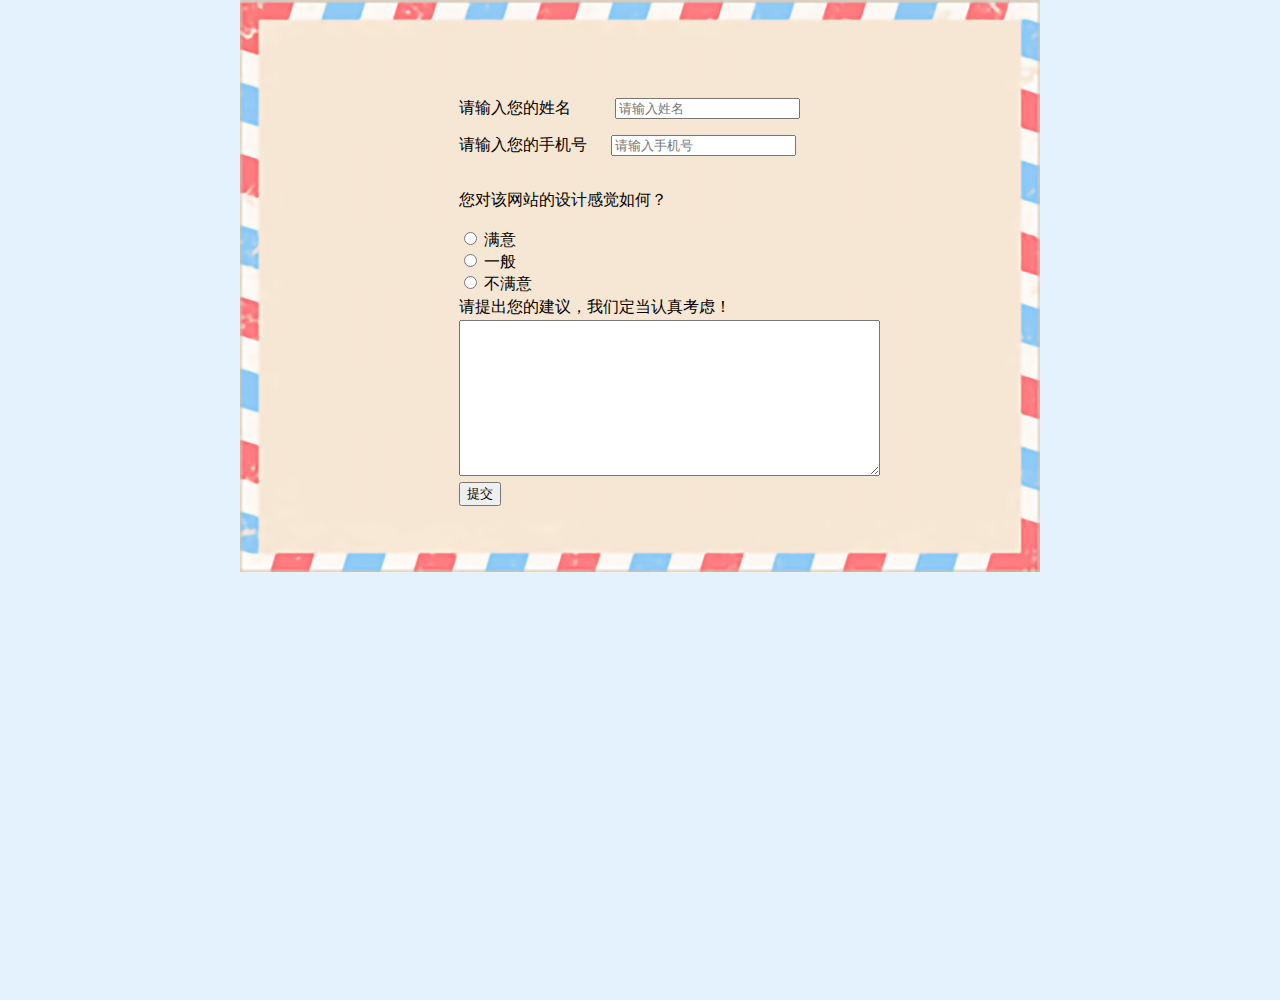
<file: backTous.html>
<!DOCTYPE html>
<html lang="en">
<head>
    <meta charset="UTF-8">
    <meta http-equiv="X-UA-Compatible" content="IE=edge">
    <meta name="viewport" content="width=device-width, initial-scale=1.0">
    <title>反馈</title>
    <link rel="stylesheet" href="css/backTous.css">
</head>
<body>
    <div class="inner">
        <form action="index.html">
            <div>
                <table class="table">
                    <tr>
                        <td class="answer">
                            <!-- 输入框 -->
                            <p>
                                <span id="name">请输入您的姓名</span>
                                <input type="text" name="name" id="" placeholder="请输入姓名">
                            </p>
                            <p>
                                <span id="phone">请输入您的手机号</span>
                                <input type="text" name="name" id="" placeholder="请输入手机号">
                            </p>
                        </td>
                    </tr>
                    <tr>
                        <td class="dq">
                            <p>您对该网站的设计感觉如何？</p>
                        </td>
                    </tr>
                    <tr>
                        <td class="dq">
                            <!-- 单项选择 -->
                            <input type="radio" name="answer" id="answer1">
                            <label for="answer1">满意</label><br>
    
                            <input type="radio" name="answer" id="answer2">
                            <label for="answer2">一般</label><br>
    
                            <input type="radio" name="answer" id="answer3">
                            <label for="answer3">不满意</label><br>
                        </td>
                    </tr>
                    <tr>
                        <td class="dq">
                            请提出您的建议，我们定当认真考虑！
                        </td>
                    </tr>
                    <tr>
                        <td class="dq">
                            <!-- text -->
                            <textarea name="comments" id="comments" cols="50" rows="10"></textarea>
                        </td>
                    </tr>
                    <tr>
                        <td class="dq">
                            <!-- submit -->
                            <button type="submit" value="提交">提交</button>
                        </td>
                    </tr>
                    <tr>
                    </tr>
                </table>
            </div>
        </form>
    </div>
</body>
</html>
</file>
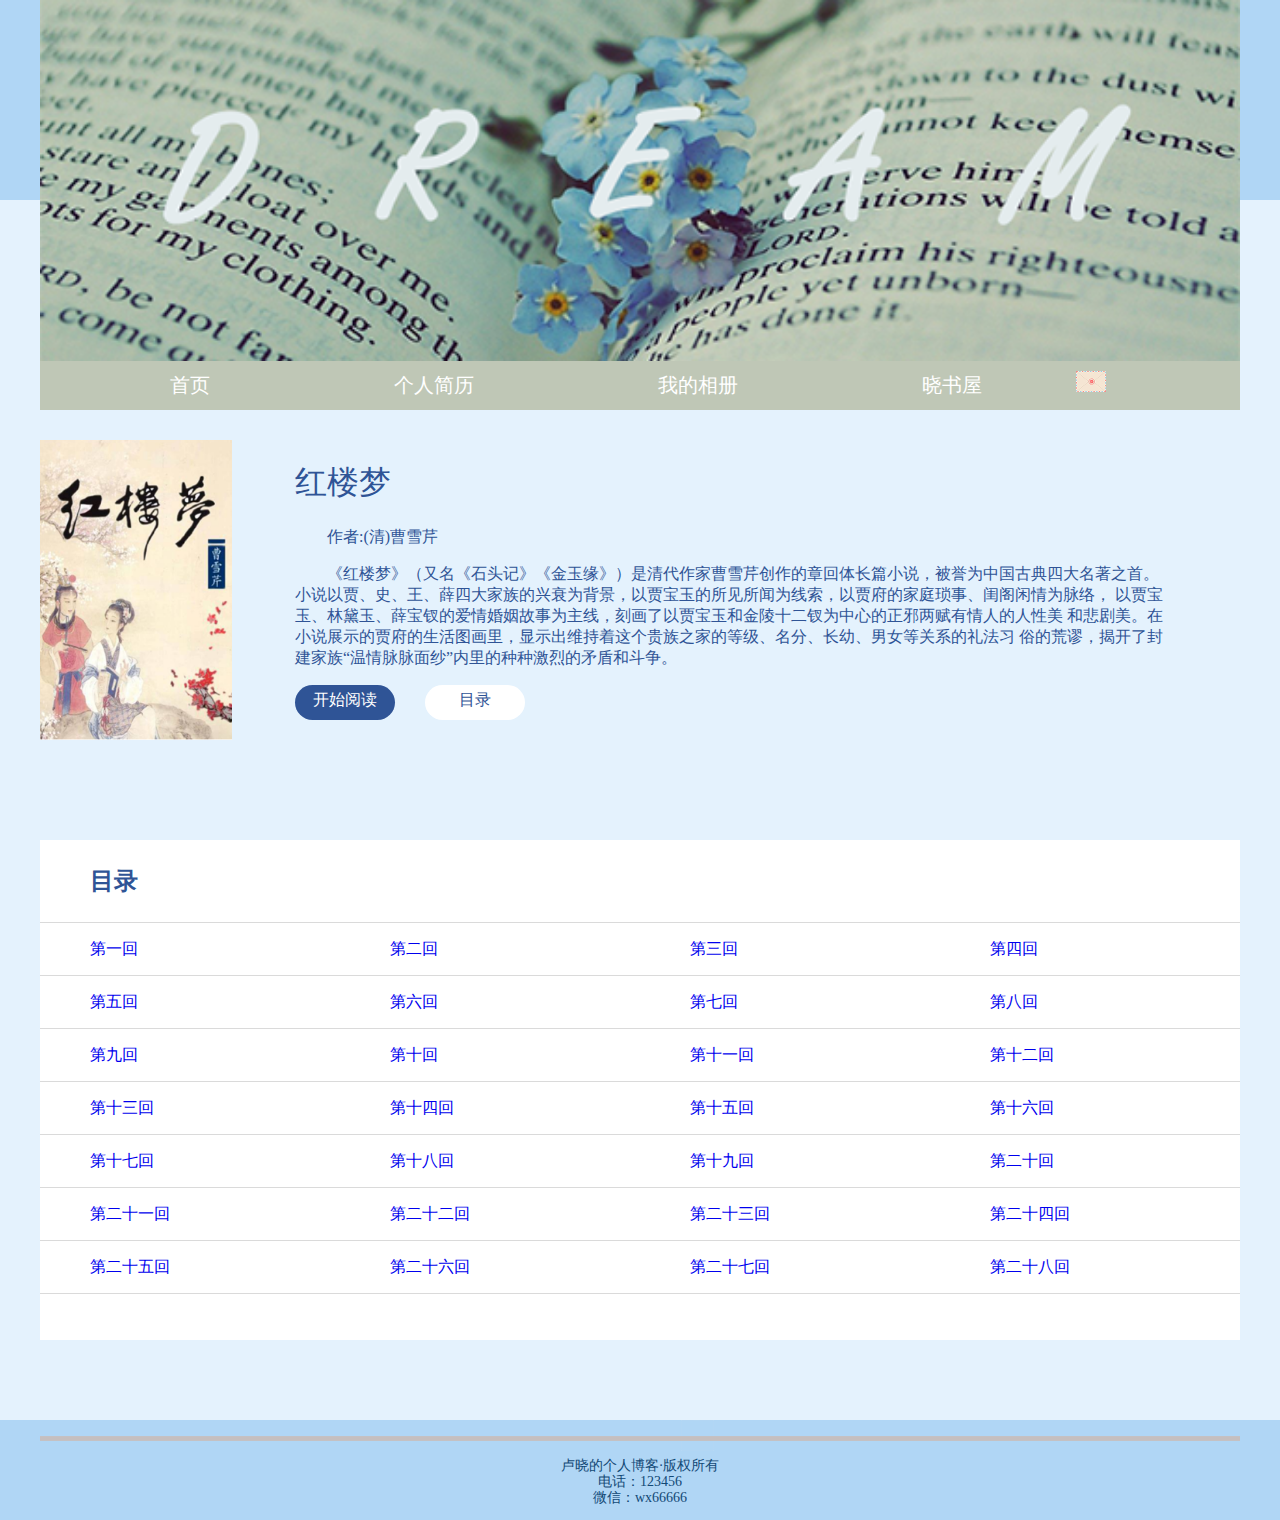
<file: hlm.html>
<!DOCTYPE html>
<html lang="en">

<head>
    <title>红楼梦</title>
    <link rel="stylesheet" href="css/hlm.css">
</head>

<body>
    <!-- header页眉区 凝胶布局 -->
    <header>
        <img src="images/首页/背景.png" alt="背景图片">
    </header>
    <!-- end of header -->

    <!-- nav导航区 凝胶布局 -->
    <nav>
        <ul>
            <li><a href="index.html">首页</a></li>
            <li><a href="resume.html">个人简历</a></li>
            <li><a href="myphoto.html">我的相册</a></li>
            <li><a href="mybook.html">晓书屋</a></li>
            <a href="backTous.html"><img src="images/首页/信封.png" alt="信封" width="30px"></a>
        </ul>
    </nav>
    <!-- end of nav -->

    <!-- inner内容区 凝胶布局 -->
    <div class="inner">
        <div id="Itr">
            <!-- 红楼梦简介 -->
            <div id="book_img">
                <!-- 书籍封面 -->
                <img src="images/晓书屋/红楼梦.png" alt="红楼梦">
            </div>
            <div id="book_itr">
                <!-- 书籍简介 -->
                <h1>红楼梦</h1><!-- 书名 -->
                <p>作者:(清)曹雪芹</p><!-- 作者 -->
                <p>
                    <!-- 简介 -->
                    《红楼梦》（又名《石头记》《金玉缘》）是清代作家曹雪芹创作的章回体长篇小说，被誉为中国古典四大名著之首。
                    小说以贾、史、王、薛四大家族的兴衰为背景，以贾宝玉的所见所闻为线索，以贾府的家庭琐事、闺阁闲情为脉络，
                    以贾宝玉、林黛玉、薛宝钗的爱情婚姻故事为主线，刻画了以贾宝玉和金陵十二钗为中心的正邪两赋有情人的人性美
                    和悲剧美。在小说展示的贾府的生活图画里，显示出维持着这个贵族之家的等级、名分、长幼、男女等关系的礼法习
                    俗的荒谬，揭开了封建家族“温情脉脉面纱”内里的种种激烈的矛盾和斗争。
                </p>
                <div>
                    <!-- 两个按钮 -->
                    <div id="start">
                        <a href="#chap">开始阅读</a>
                    </div>
                    <div id="ctl">
                        <a href="#chap">目录</a>
                    </div>
                </div>
            </div>
        </div>
        <div id="chap">
            <!-- 红楼梦章节 -->
            <!-- 表格 -->
            <table class="table">
                <tr>
                    <th>
                        目录
                    </th>
                    <th></th>
                    <th></th>
                </tr>
                <tr>
                    <td id="td_2">
                        <a href="_blank">第一回</a>
                    </td>
                    <td id="td_2">
                        <a href="_blank">第二回</a>
                    </td>
                    <td id="td_2">
                        <a href="_blank">第三回</a>
                    </td>
                    <td id="td_2">
                        <a href="_blank">第四回</a>
                    </td>
                </tr>
                <tr>
                    <td id="td_2">
                        <a href="_blank">第五回</a>
                    </td>
                    <td id="td_2">
                        <a href="_blank">第六回</a>
                    </td>
                    <td id="td_2">
                        <a href="_blank">第七回</a>
                    </td>
                    <td id="td_2">
                        <a href="_blank">第八回</a>
                    </td>
                </tr>
                <tr>
                    <td id="td_2">
                        <a href="_blank">第九回</a>
                    </td>
                    <td id="td_2">
                        <a href="_blank">第十回</a>
                    </td>
                    <td id="td_2">
                        <a href="_blank">第十一回</a>
                    </td>
                    <td id="td_2">
                        <a href="_blank">第十二回</a>
                    </td>
                </tr>
                <tr>
                    <td id="td_2">
                        <a href="_blank">第十三回</a>
                    </td>
                    <td id="td_2">
                        <a href="_blank">第十四回</a>
                    </td>
                    <td id="td_2">
                        <a href="_blank">第十五回</a>
                    </td>
                    <td id="td_2">
                        <a href="_blank">第十六回</a>
                    </td>
                </tr>
                <tr>
                    <td id="td_2">
                        <a href="_blank">第十七回</a>
                    </td>
                    <td id="td_2">
                        <a href="_blank">第十八回</a>
                    </td>
                    <td id="td_2">
                        <a href="_blank">第十九回</a>
                    </td>
                    <td id="td_2">
                        <a href="_blank">第二十回</a>
                    </td>
                </tr>
                <tr>
                    <td id="td_2">
                        <a href="_blank">第二十一回</a>
                    </td>
                    <td id="td_2">
                        <a href="_blank">第二十二回</a>
                    </td>
                    <td id="td_2">
                        <a href="_blank">第二十三回</a>
                    </td>
                    <td id="td_2">
                        <a href="_blank">第二十四回</a>
                    </td>
                </tr>
                <tr>
                    <td id="td_2">
                        <a href="_blank">第二十五回</a>
                    </td>
                    <td id="td_2">
                        <a href="_blank">第二十六回</a>
                    </td>
                    <td id="td_2">
                        <a href="_blank">第二十七回</a>
                    </td>
                    <td id="td_2">
                        <a href="_blank">第二十八回</a>
                    </td>
                </tr>
            </table>
        </div>
    </div>
    <!-- end of inner -->

    <!-- footer页脚区 -->
    <footer>
        <img src="images/首页/分割线.png" alt="分割线">
        <p>卢晓的个人博客·版权所有</p>
        <p>电话：123456</p>
        <p>微信：wx66666</p>
    </footer>
    <!-- end of footer -->
</body>

</html>
</file>
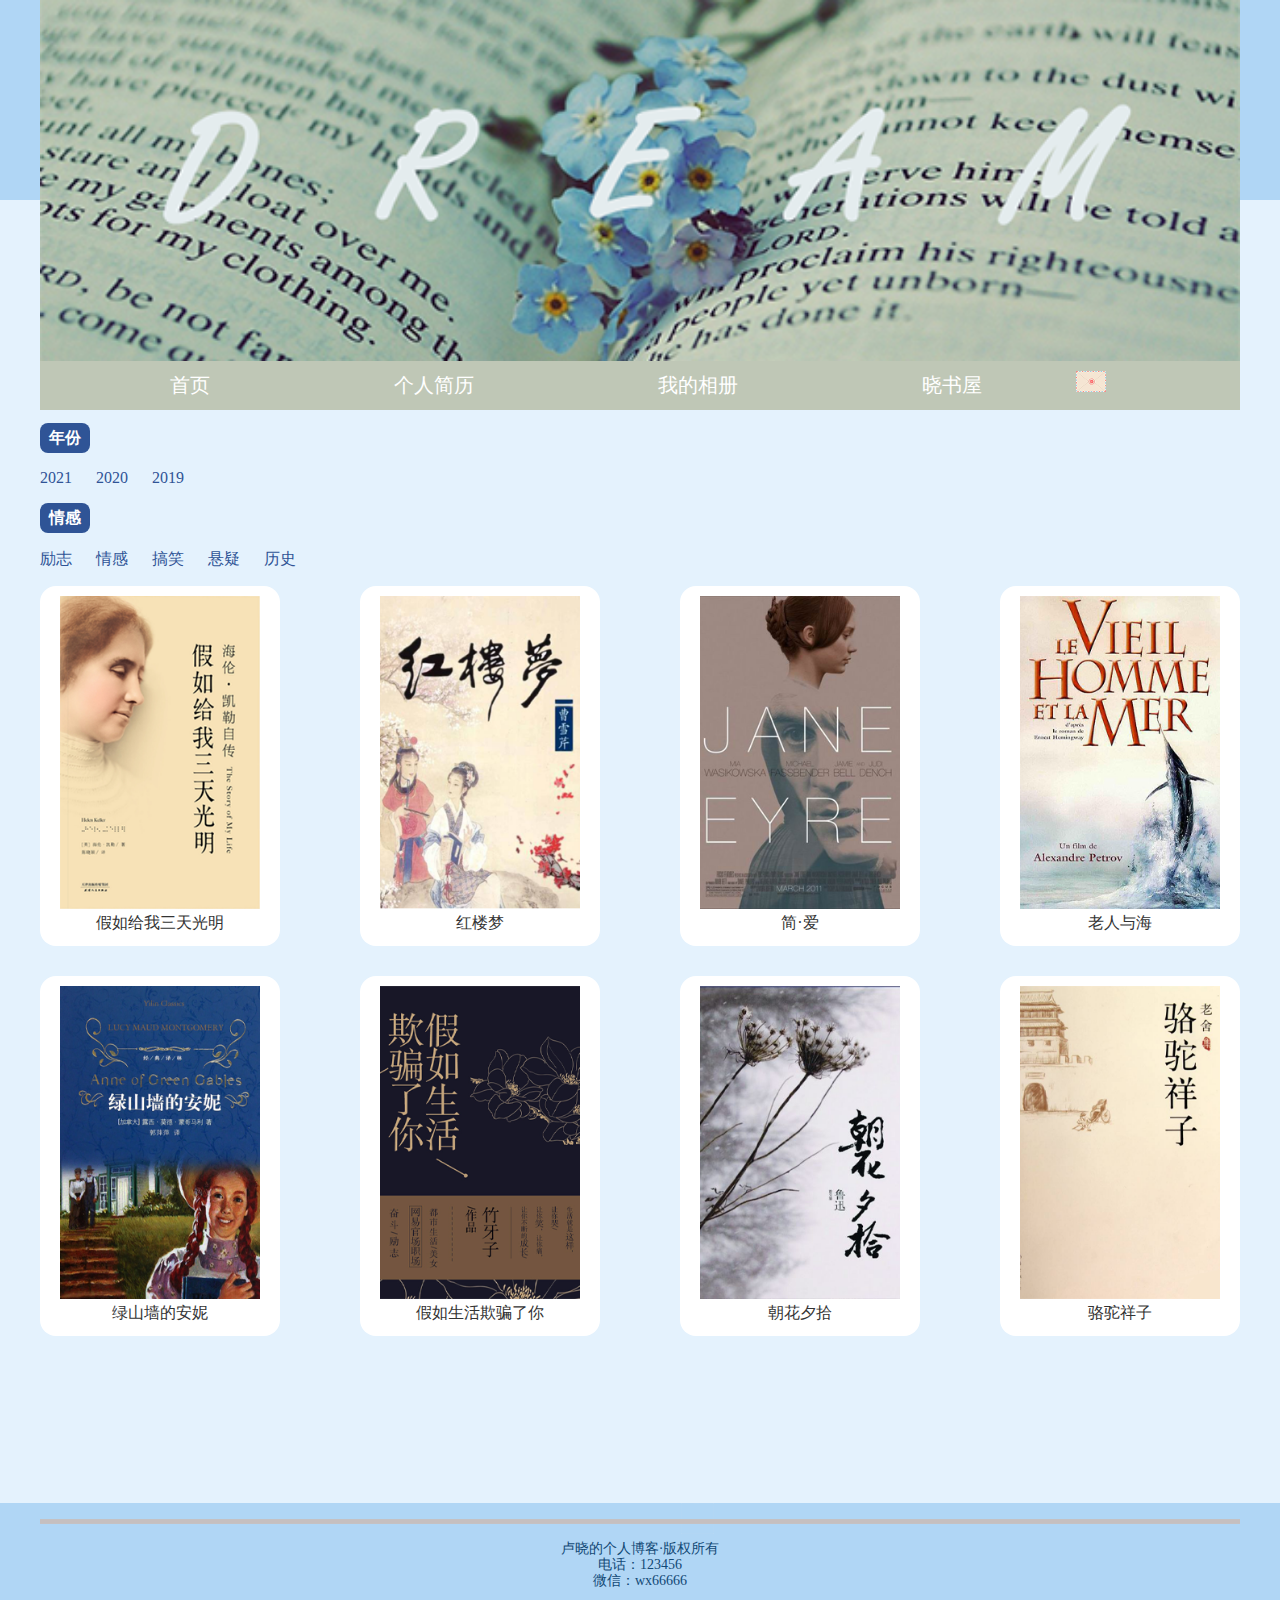
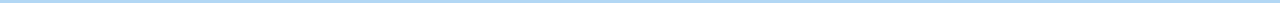
<file: mybook.html>
<!DOCTYPE html>
<html lang="en">

<head>
    <meta charset="UTF-8">
    <meta http-equiv="X-UA-Compatible" content="IE=edge">
    <meta name="viewport" content="width=device-width, initial-scale=1.0">
    <title>晓书屋</title>
    <link rel="stylesheet" href="css/mybook.css">
</head>

<body>
    <!-- header页眉区 凝胶布局 -->
    <header>
        <img src="images/首页/背景.png" alt="背景图片">
    </header>
    <!-- end of header -->

    <!-- nav导航区 凝胶布局 -->
    <nav>
        <ul>
            <li><a href="index.html">首页</a></li>
            <li><a href="resume.html">个人简历</a></li>
            <li><a href="myphoto.html">我的相册</a></li>
            <li><a href="#">晓书屋</a></li>
            <a href="backTous.html"><img src="images/首页/信封.png" alt="信封" width="30px"></a>
        </ul>
    </nav>
    <!-- end of nav -->

    <!-- inner内容区 凝胶布局 -->
    <div class="inner">
        <!-- 类型导航 -->
        <div id="book_nav">
            <!-- 按年份导航 -->
            <div id="type">
                <h2>年份</h2>
                <ul>
                    <a href="">
                        <li>2021</li>
                    </a>
                    <a href="">
                        <li>2020</li>
                    </a>
                    <a href="">
                        <li>2019</li>
                    </a>
                </ul>
            </div>
            <!-- 按类型导航 -->
            <div id="type">
                <h2>情感</h2>
                <ul>
                    <a href="">
                        <li>励志</li>
                    </a>
                    <a href="">
                        <li>情感</li>
                    </a>
                    <a href="">
                        <li>搞笑</li>
                    </a>
                    <a href="">
                        <li>悬疑</li>
                    </a>
                    <a href="">
                        <li>历史</li>
                    </a>
                </ul>
            </div>
        </div>
        <!-- 书籍内容 -->
        <div id="book_cont">
            <!-- 2行4列共8本数据 -->
            <div class="row">
                <div class="book">
                    <p>
                        <a href=""><img src="images/晓书屋/假如给我三天光明.png" alt="假如给我三天光明"></a>
                    </p>
                    <p><a href="">假如给我三天光明</a></p>
                </div>
                <div class="book">
                    <p>
                        <a href="hlm.html"><img src="images/晓书屋/红楼梦.png" alt="红楼梦"></a>
                    </p>
                    <p><a href="hlm.html">红楼梦</a></p>
                </div>
                <div class="book">
                    <p>
                        <a href=""><img src="images/晓书屋/简·爱.png" alt="简·爱"></a>
                    </p>
                    <p><a href="">简·爱</a></p>
                </div>
                <div class="book L_book">
                    <p>
                        <a href=""><img src="images/晓书屋/老人与海.png" alt="老人与海"></a>
                    </p>
                    <p><a href="">老人与海</a></p>
                </div>
            </div>
            <div class="row">

                <div class="book">
                    <p>
                        <a href=""><img src="images/晓书屋/绿山墙的安妮.png" alt="绿山墙的安妮"></a>
                    </p>
                    <p><a href="">绿山墙的安妮</a></p>
                </div>
                <div class="book">
                    <p>
                        <a href=""><img src="images/晓书屋/假如生活欺骗了你.png" alt="假如生活欺骗了你"></a>
                    </p>
                    <p><a href="">假如生活欺骗了你</a></p>
                </div>
                <div class="book">
                    <p>
                        <a href=""><img src="images/晓书屋/朝花夕拾.png" alt="朝花夕拾"></a>
                    </p>
                    <p><a href="">朝花夕拾</a></p>
                </div>
                <div class="book L_book">
                    <p>
                        <a href=""><img src="images/晓书屋/骆驼祥子.png" alt="骆驼祥子"></a>
                    </p>
                    <p><a href="">骆驼祥子</a></p>
                </div>
            </div>
        </div>
    </div>
    <!-- end of inner -->

    <!-- footer页脚区 -->
    <footer>
        <img src="images/首页/分割线.png" alt="分割线">
        <p>卢晓的个人博客·版权所有</p>
        <p>电话：123456</p>
        <p>微信：wx66666</p>
    </footer>
    <!-- end of footer -->
</body>

</html>
</file>
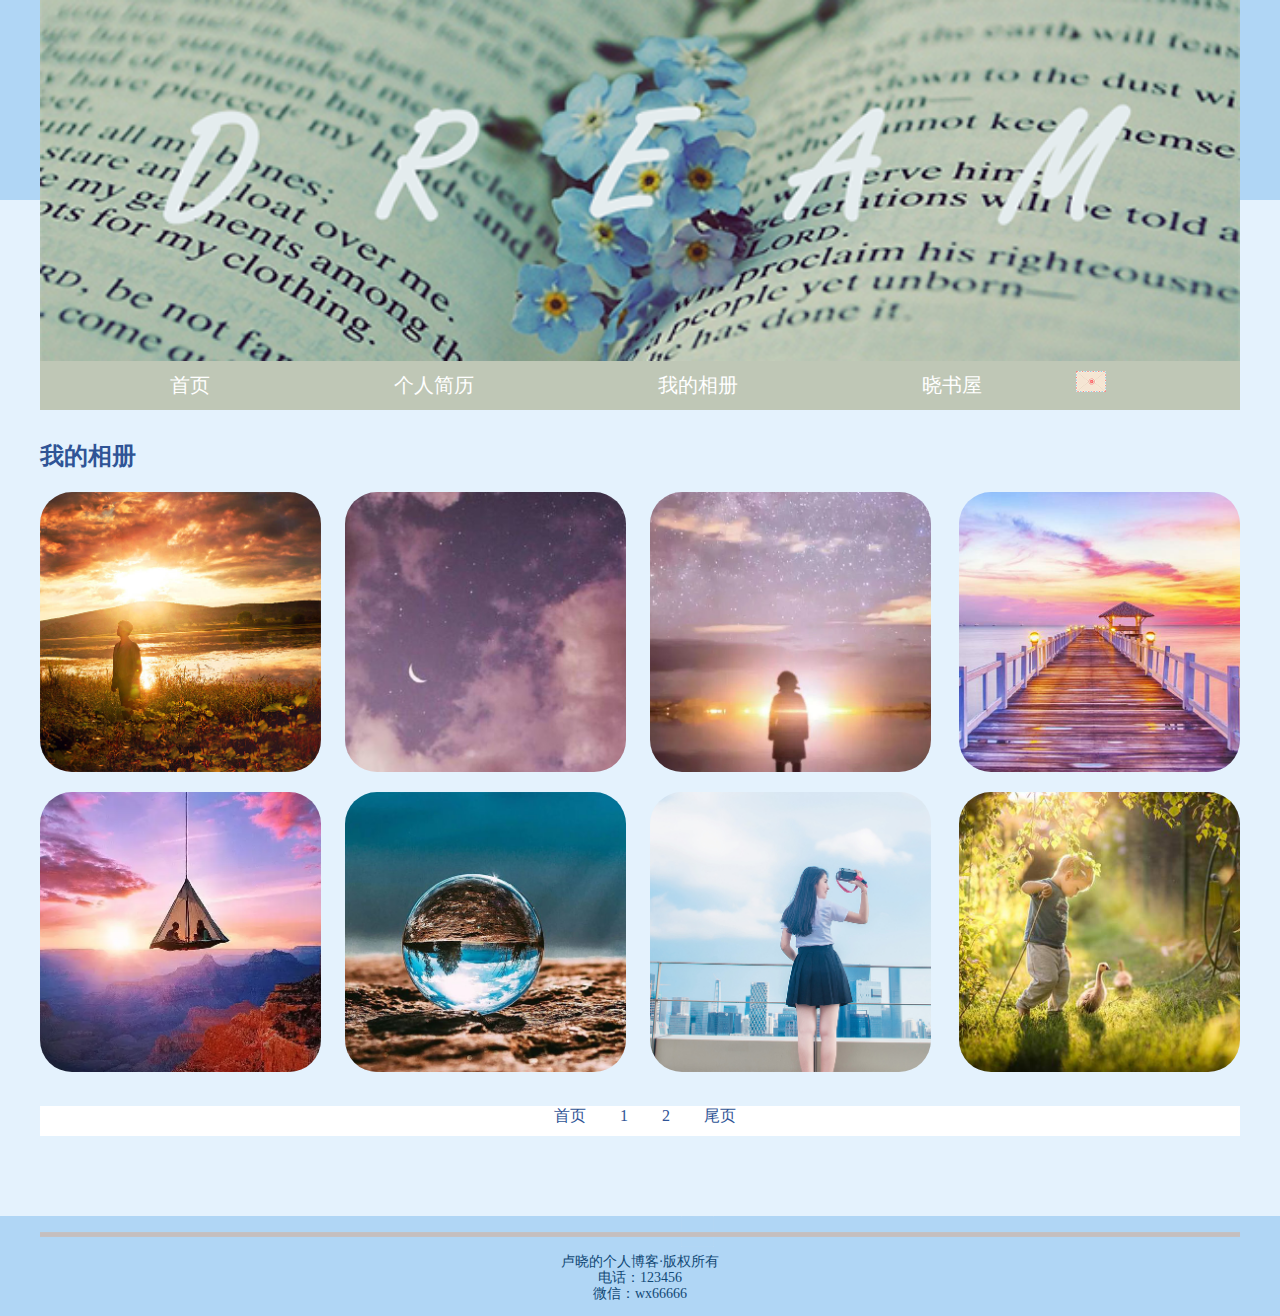
<file: myphoto.html>
<!DOCTYPE html>
<html lang="en">

<head>
    <title>我的相册</title>
    <link rel="stylesheet" href="css/myphoto.css">
</head>

<body>
    <!-- header页眉区 凝胶布局 -->
    <header>
        <img src="images/首页/背景.png" alt="背景图片">
    </header>
    <!-- end of header -->

    <!-- nav导航区 凝胶布局 -->
    <nav>
        <ul>
            <li><a href="index.html">首页</a></li>
            <li><a href="resume.html">个人简历</a></li>
            <li><a href="#">我的相册</a></li>
            <li><a href="mybook.html">晓书屋</a></li>
            <a href="backTous.html"><img src="images/首页/信封.png" alt="信封" width="30px"></a>
        </ul>
    </nav>
    <!-- end of nav -->

    <!-- inner内容区 凝胶布局 -->
    <div class="inner">
        <!-- 标题 -->
        <div id="head">
            <h2>我的相册</h2>
        </div>
        <!-- 相册内容 -->
        <div id="photo">
            <!-- 2行4列共8张照片 -->
            <ul>
                <li class="P_img">
                    <a href=""><img src="images/我的相册/黄昏.png" alt="黄昏"></a>
                </li>
                <li class="P_img">
                    <a href=""><img src="images/我的相册/星空.png" alt="星空"></a>
                </li>
                <li class="P_img">
                    <a href=""><img src="images/我的相册/孤独.png" alt="孤独"></a>
                </li>
                <li class="L_img">
                    <a href=""><img src="images/我的相册/海边.png" alt="海边"></a>
                </li>
            </ul>
            <ul>
                <li class="P_img">
                    <a href=""><img src="images/我的相册/旅途.png" alt="旅途"></a>
                </li>
                <li class="P_img">
                    <a href=""><img src="images/我的相册/角度.png" alt="角度"></a>
                </li>
                <li class="P_img">
                    <a href=""><img src="images/我的相册/韶华.png" alt="韶华"></a>
                </li>
                <li class="L_img">
                    <a href=""><img src="images/我的相册/纯真.png" alt="纯真"></a>
                </li>
            </ul>
        </div>
        <!-- 简单页码 -->
        <div id="page_nav">
            <ul>
                <li><a href="#">首页</a></li>
                <li><a href="#">1</a></li>
                <li><a href="#">2</a></li>
                <li><a href="#">尾页</a></li>

            </ul>
        </div>
    </div>
    <!-- end of inner -->

    <!-- footer页脚区 -->
    <footer>
        <img src="images/首页/分割线.png" alt="分割线">
        <p>卢晓的个人博客·版权所有</p>
        <p>电话：123456</p>
        <p>微信：wx66666</p>
    </footer>
    <!-- end of footer -->
</body>

</html>
</file>
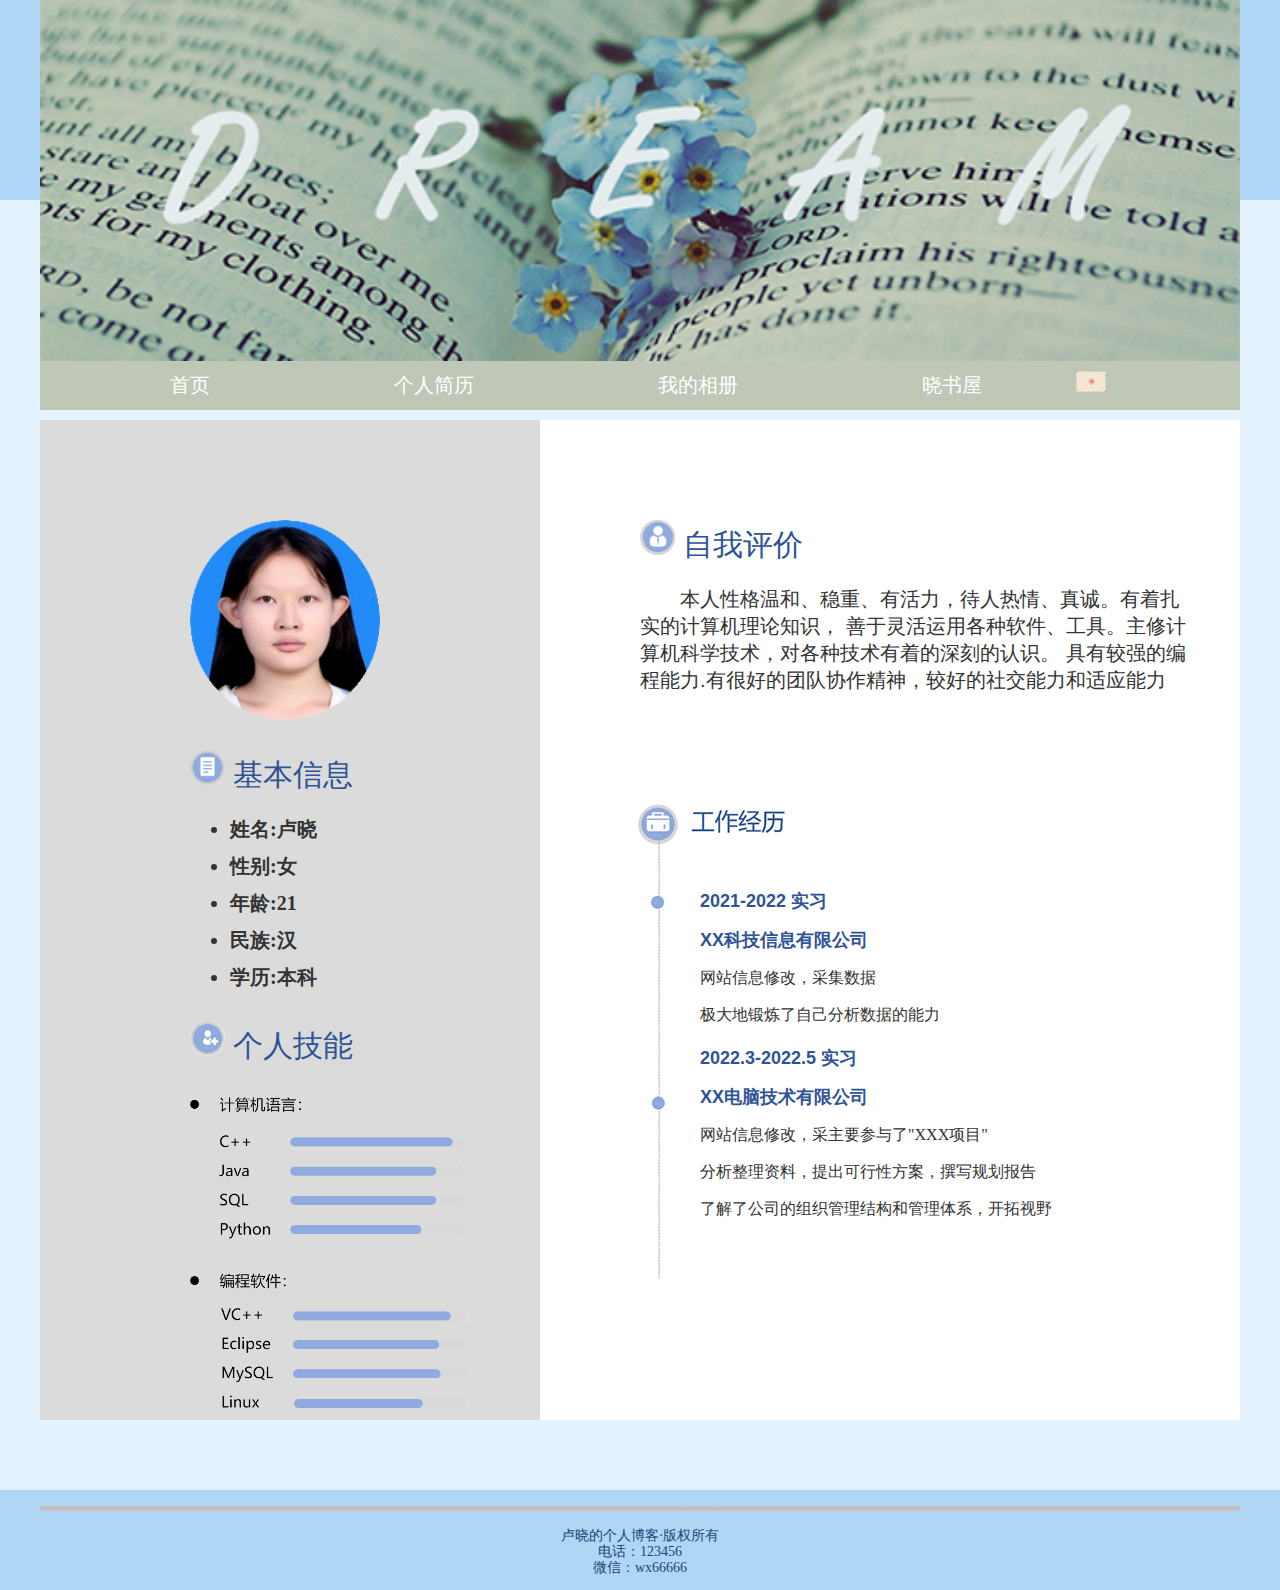
<file: resume.html>
<head>
    <title>个人简历</title>
    <link rel="stylesheet" href="css/resume.css">
</head>

<body>
    <!-- header页眉区 凝胶布局 -->
    <header>
        <img src="images/首页/背景.png" alt="背景图片">
    </header>
    <!-- end of header -->

    <!-- nav导航区 凝胶布局 -->
    <nav>
        <ul>
            <li><a href="index.html">首页</a></li>
            <li><a href="#">个人简历</a></li>
            <li><a href="myphoto.html">我的相册</a></li>
            <li><a href="mybook.html">晓书屋</a></li>
            <a href="backTous.html"><img src="images/首页/信封.png" alt="信封" width="30px"></a>
        </ul>
    </nav>
    <!-- end of nav -->

    <!-- inner内容区 凝胶布局 -->
    <div class="inner">
        <!-- 左边个人信息页 -->
        <div id="P_Info">
            <div id="my_Hed">
                <img src="images/个人简历页/头像.png" alt="头像">
            </div>
            <div id="bas_Info">
                <img src="images/个人简历页/基本信息.png" alt="基本信息" height="35px">
                基本信息
            </div>
            <div id="xm">
                <!-- 基本信息列表 -->
                <ul>
                    <li>姓名:卢晓</li>
                    <li>性别:女</li>
                    <li>年龄:21</li>
                    <li>民族:汉</li>
                    <li>学历:本科</li>
                </ul>
            </div>
            <div id="bas_Info">
                <img src="images/个人简历页/个人技能.png" alt="个人技能" height="35px">
                个人技能
            </div>
            <div id="skill">
                <img src="images/个人简历页/技能.png" alt="技能" width="280px">
            </div>
        </div>
        <!-- 右边经历页 -->
        <div id="Exp">
            <div id="S_img">
                <!-- 经历页标题 -->
                <img src="images/个人简历页/自我评价.png" alt="自我评价" height="35px">
                自我评价
                <p>
                    本人性格温和、稳重、有活力，待人热情、真诚。有着扎实的计算机理论知识，
                    善于灵活运用各种软件、工具。主修计算机科学技术，对各种技术有着的深刻的认识。
                    具有较强的编程能力.有很好的团队协作精神，较好的社交能力和适应能力
                </p>
            </div>
            <div id="work">
                <div id="jl1">
                    <!-- 经历1 -->
                    <h2>2021-2022 实习</h2>
                    <h2>XX科技信息有限公司</h2>
                    <p>网站信息修改，采集数据</p>
                    <p>极大地锻炼了自己分析数据的能力</p>
                </div>
                <div id='jl2'>
                    <!-- 经历2 -->
                    <h2>2022.3-2022.5 实习</h2>
                    <h2>XX电脑技术有限公司</h2>
                    <p>网站信息修改，采主要参与了"XXX项目"</p>
                    <p>分析整理资料，提出可行性方案，撰写规划报告</p>
                    <p>了解了公司的组织管理结构和管理体系，开拓视野</p>
                </div>
            </div>
        </div>
    </div>
    <!-- end of inner -->

    <!-- footer页脚区 -->
    <footer>
        <img src="images/首页/分割线.png" alt="分割线">
        <p>卢晓的个人博客·版权所有</p>
        <p>电话：123456</p>
        <p>微信：wx66666</p>
    </footer>
    <!-- end of footer -->
</body>

</html>
</file>
<file: css/backTous.css>
body {
  margin: 0px;
  background-color: #e4f2fd; /* 背景颜色 */
}

div.inner {
  height: 1000px;
  width: 800px; /* 宽度固定1200像素 */
  background: url("../images/反馈/信封.png") no-repeat;/* 背景图片 */
  margin-left: auto;
  margin-right: auto;
}

.table {
    /* 凝胶布局 */
  width: 100%;
  margin: 0px 90px 10px 180px;
}

#name{
    margin-right: 40px;
}

#phone{
    margin-right: 20px;
}

.answer{
    line-height: 10px;/* 设置行距 */
    padding: 80px 24px 0px 37px;/* 保证输入框对齐 */
}

.dq{
    padding: 0px 140px 0px 37px;/* 保证对齐 */
}
</file>
<file: css/hlm.css>
body {
  margin: 0px;
  background-color: #e4f2fd; /* 背景颜色 */
}

a {
  /* 所有链接都没有下划线 */
  text-decoration: none;
}

/*************** header页眉区 *****************/
header {
  height: 200px; /* 高度 */
  background-color: #b0d6f5; /* 图片背景颜色 */
  text-align: center; /* 可将图片居中 */
  margin-left: auto;
  margin-right: auto;
}

header img {
  width: 1200px; /* 设置图片宽度 */
}
/*************** end of header *****************/

/*************** nav导航区 *****************/
nav {
  width: 1200px;
  height: 50px;
  line-height: 50px; /* 保证导航区文字垂直居中 */
  margin: 160px auto 0px auto; /* 保证导航区正好在header图片的下方 */
  background-color: #bfc7b6;
}

nav ul {
  list-style-type: none; /* 去掉li的标签 */
}

nav ul li {
  display: inline; /* 横向排列 */
  margin: 0px 90px; /* 设置间距 */
}

nav ul li a {
  font-family: sans-serif; /* 字体 */
  font-size: 20px; /* 字号 */
  color: #fff;
  text-decoration: none;
}
a:hover {
  color: #124975; /* 鼠标悬停时的状态 */
}

/*************** end of nav *****************/

/*************** inner内容区 *****************/
div.inner {
  width: 1200px; /* 宽度固定1200像素 */
  margin-left: auto;
  margin-right: auto;
  margin-bottom: 80px;
}

/* 红楼梦简介 */
div.inner div#Itr {
  height: 300px;
  margin-top: 30px;
}

/* 书籍封面 */
div.inner div#Itr div#book_img {
  width: 225px;
  float: left;
}

div.inner div#Itr div#book_img img {
  /* 设置书籍封面格式 */
  height: 300px;
}

/* 书籍简介 */
div.inner div#book_itr {
  height: 300px;
  width: 875px;
  margin-left: 30px; /* 设置简介和封面间隔 */
  float: left;
}

div.inner div#Itr div#book_itr h1 {
  /* 标题字体样式 */
  font-family: sans-serif;
  font-weight: normal;
  color: #2f5496;
}

div.inner div#Itr div#book_itr p {
  /* 作者字体样式 */
  font-family: serif;
  color: #2f5496;
  text-indent: 2em;
}

div.inner div#Itr div#book_itr div#start {
  text-align: center; /* 字体居中 */
  /* 字体背景 */
  height: 30px;
  width: 100px;
  border-radius: 2em; /* 设置圆角 */
  background-color: #2f5496; /* 背景颜色 */
  padding-top: 5px; /* 内边距 */
  float: left;
}

div.inner div#Itr div#book_itr div#start a {
  /* 设置“开始阅读”字体格式 */
  color: #fff;
}

div.inner div#Itr div#book_itr div#ctl {
  text-align: center; /* 字体居中 */

  /* 字体背景 */
  height: 30px;
  width: 100px;
  border-radius: 2em; /* 设置圆角 */
  background-color: #fff; /* 背景颜色 */
  padding-top: 5px; /* 内边距 */
  margin-left: 30px; /* 设置按钮间间隔 */
  float: left;
}

div.inner div#Itr div#book_itr div#ctl a {
  /* 设置“目录”字体格式 */
  color: #2f5496;
}

/* 红楼梦目录 */
div.inner div#chap {
  height: 500px;
  width: 100%;
  background-color: #fff;
  margin-top: 100px;
}

.table {
  width: 100%;
  border-collapse: collapse;
}

th {
  font-family: sans-serif;
  font-size: 24px;
  color: #2f5496;
  text-align: left;
  height: 80px;
  padding-left: 50px;
}

#td_2 {
  font-family: sans-serif;
  color: #2f5496;
  width: 25%;
  height: 50px;
  border: solid #dadada;
  border-width: 1px 0px 1px 0px;
  padding-left: 50px;
}

/*************** end of inner *****************/

/*************** footer页脚区 *****************/
footer {
  font-family: serif;
  font-size: 14px;
  color: #124975;
  line-height: 2px;
  height: 100px;
  background-color: #b0d6f5;
  text-align: center;
}

/*************** end of footer *****************/
</file>
<file: css/mybook.css>
body {
  margin: 0px;
  background-color: #e4f2fd; /* 背景颜色 */
}

a {
  /* 链接均无下划线 */
  text-decoration: none;
}
/*************** header页眉区 *****************/
header {
  height: 200px; /* 高度 */
  background-color: #b0d6f5; /* 图片背景颜色 */
  text-align: center; /* 可将图片居中 */
  margin-left: auto;
  margin-right: auto;
}

header img {
  width: 1200px; /* 设置图片宽度 */
}
/*************** end of header *****************/

/*************** nav导航区 *****************/
nav {
  width: 1200px;
  height: 50px;
  line-height: 50px; /* 保证导航区文字垂直居中 */
  margin: 160px auto 0px auto; /* 保证导航区正好在header图片的下方 */
  background-color: #bfc7b6;
}

nav ul {
  list-style-type: none; /* 去掉li的标签 */
}

nav ul li {
  display: inline; /* 横向排列 */
  margin: 0px 90px; /* 设置间距 */
}

nav ul li a {
  font-family: sans-serif; /* 字体 */
  font-size: 20px; /* 字号 */
  color: #fff;
  text-decoration: none;
}
a:hover {
  color: #124975; /* 鼠标悬停时的状态 */
}

/*************** end of nav *****************/

/*************** inner内容区 *****************/
div.inner {
  height: 1000px;
  width: 1200px; /* 宽度固定1200像素 */
  margin-left: auto;
  margin-right: auto;
  margin-bottom: 80px;
}

/* 书籍类型导航 */
div.inner div#book_nav div#type h2 {
  font-family: serif; /* 字体样式 */
  font-size: 16px; /* 字体大小 */
  color: #fff; /* 字体颜色 */
  text-align: center; /* 文字居中 */
  /* 文字背景 */
  height: 20px;
  width: 40px;
  border-radius: 0.5em; /* 设置圆角 */
  background-color: #2f5496; /* 背景颜色 */
  padding: 5px; /* 内边距 */
}

div.inner div#book_nav div#type ul {
  list-style-type: none; /* 去掉列前的小图标 */
  padding: 0px;
}
/* 鼠标悬停链接样式 */
div.inner div#book_nav div#type ul a:hover {
  background-color: #fff;
}

div.inner div#book_nav div#type ul li {
  color: #2f5496;
  display: inline; /* 横向排版 */
  margin-right: 20px;
}

/* 书籍内容 */
div.inner div#book_cont div.row {
  /* 设置两行书籍间的间隔 */
  float: none;
}

div.inner div#book_cont div.row div.book {
  height: 360px;
  width: 240px;
  text-align: center; /* 文字居中 */
  background-color: #fff; /* 背景颜色 */
  border-radius: 1em;
  margin-right: 80px;
  margin-bottom: 30px;
  float: left;
}

div.inner div#book_cont div.row a {
  color: #333;
}

div.inner div#book_cont div.row a:hover {
  color: #2b6fa7;
}

div.inner div#book_cont div.row div.L_book {
  margin-right: 0px;
  float: right;
}

div.inner div#book_cont div.row div.book p {
  /* 图片与标题之间的间隔 */
  margin: 0px;
}

div.inner div#book_cont div.row div.book p img {
  /* 图片样式 */
  width: 200px;
  margin-top: 10px;
}

/*************** end of inner *****************/

/*************** footer页脚区 *****************/
footer {
  font-family: serif;
  font-size: 14px;
  color: #124975;
  line-height: 2px;
  height: 100px;
  background-color: #b0d6f5;
  text-align: center;
}

/*************** end of footer *****************/
</file>
<file: css/myphoto.css>
body {
  margin: 0px;
  background-color: #e4f2fd; /* 背景颜色 */
}

/*************** header页眉区 *****************/
header {
  height: 200px; /* 高度 */
  background-color: #b0d6f5; /* 图片背景颜色 */
  text-align: center; /* 可将图片居中 */
  margin-left: auto;
  margin-right: auto;
}

header img {
  width: 1200px; /* 设置图片宽度 */
}
/*************** end of header *****************/

/*************** nav导航区 *****************/
nav {
  width: 1200px;
  height: 50px;
  line-height: 50px; /* 保证导航区文字垂直居中 */
  margin: 160px auto 0px auto; /* 保证导航区正好在header图片的下方 */
  background-color: #bfc7b6;
}

nav ul {
  list-style-type: none; /* 去掉li的标签 */
}

nav ul li {
  display: inline; /* 横向排列 */
  margin: 0px 90px; /* 设置间距 */
}

nav ul li a {
  font-family: sans-serif; /* 字体 */
  font-size: 20px; /* 字号 */
  color: #fff;
  text-decoration: none;
}
a:hover {
  color: #124975; /* 鼠标悬停时的状态 */
}

/*************** end of nav *****************/

/*************** inner内容区 *****************/
div.inner {
  width: 1200px; /* 宽度固定1200像素 */
  margin-left: auto;
  margin-right: auto;
  margin-bottom: 80px;
}

/* 设置字体样式 */
div.inner div#head h2 {
  font-family: sans-serif;
  color: #2f5496;
  margin-top: 30px;
}

/* 设置图片样式和排版 */
div.inner div#photo ul {
  list-style: none; /* 去掉列前的图标 */
  padding: 0px;
}

div.inner div#photo ul li.P_img {
  display: inline; /* 横向排版 */
  margin-right: 20px; /* 设置间隔 */
}

div.inner div#photo ul li.L_img {
  float: right; /* 最后一张图片靠右 */
}

div.inner div#photo ul li img {
  height: 280px; /* 设置图片高度 */
  border-radius: 2em; /* 设置图片圆角属性 */
}

/* 设置页码导航区 */
div.inner div#page_nav {
  height: 30px;
  width: 100%;
  text-align: center; /* 居中显示 */
  background-color: #fff; /* 背景颜色 */
  margin: 30px 0px;
}

div.inner div#page_nav ul {
  list-style-type: none; /* 去掉列前的图标 */
}

div.inner div#page_nav ul li {
  display: inline; /* 横向显示 */
  margin-right: 30px; /* 设置间距 */
}

div.inner div#page_nav ul li a:link {
  /* 链接未被点击时的状态 */
  font-family: serif;
  color: #2f5496;
  text-decoration: none; /* 去掉下划线 */
}

div.inner div#page_nav ul li a:hover {
  /* 鼠标悬浮在上的链接状态 */
  font-family: serif;
  color: rgb(163, 163, 163);
  text-decoration: none; /* 去掉下划线 */
}
/*************** end of inner *****************/

/*************** footer页脚区 *****************/
footer {
  font-family: serif;
  font-size: 14px;
  color: #124975;
  line-height: 2px;
  height: 100px;
  background-color: #b0d6f5;
  text-align: center;
}

/*************** end of footer *****************/
</file>
<file: css/resume.css>
body {
  margin: 0px;
  background-color: #e4f2fd; /* 背景颜色 */
}

/*************** header页眉区 *****************/
header {
  height: 200px; /* 高度 */
  background-color: #b0d6f5; /* 图片背景颜色 */
  text-align: center; /* 可将图片居中 */
  margin-left: auto;
  margin-right: auto;
}

header img {
  width: 1200px; /* 设置图片宽度 */
}
/*************** end of header *****************/

/*************** nav导航区 *****************/
nav {
  width: 1200px;
  height: 50px;
  line-height: 50px; /* 保证导航区文字垂直居中 */
  margin: 160px auto 0px auto; /* 保证导航区正好在header图片的下方 */
  background-color: #bfc7b6;
}

nav ul {
  list-style-type: none; /* 去掉li的标签 */
}

nav ul li {
  display: inline; /* 横向排列 */
  margin: 0px 90px; /* 设置间距 */
}

nav ul li a {
  font-family: sans-serif; /* 字体 */
  font-size: 20px; /* 字号 */
  color: #fff;
  text-decoration: none;
}
a:hover {
  color: #124975; /* 鼠标悬停时的状态 */
}

/*************** end of nav *****************/

/*************** inner内容区 *****************/
div.inner {
  height: 1000px;
  width: 1200px; /* 宽度固定1200像素 */
  margin-left: auto;
  margin-right: auto;
  margin-bottom: 80px;
}

div.inner div#P_Info {
  /* 左边个人信息页 */
  height: 1000px;
  width: 500px;
  background-color: rgb(219, 219, 219);
  margin: 10px 0px;
  float: left;
}

div.inner div#P_Info div#my_Hed img {
  /* 头像 */
  height: 200px;
  margin-top: 100px;
  margin-left: 150px;
}

div.inner div#P_Info div#bas_Info {
  /* 基本信息字体样式 */
  font-family: sans-serif;
  font-size: 30px;
  color: #2f5496;
  margin-top: 30px;
  margin-left: 150px;
}

div.inner div#P_Info div#xm {
  /* 基本信息里的字体样式 */
  font-family: serif;
  font-size: 20px;
  font-weight: bolder;
  color: #333;
  margin-left: 150px;
}

div.inner div#P_Info div#skill {
  /* 技能块 */
  margin-top: 30px;
  margin-left: 150px;
}

div.inner div#P_Info div#xm li {
  margin-bottom: 10px;
}

div.inner div#Exp {
  /* 左边个人信息页 */
  height: 1000px;
  width: 700px;
  background-color: #fff;
  margin: 10px 0px;
  float: right;
}

div.inner div#Exp div#S_img {
  /* 小标题 */
  font-family: sans-serif;
  font-size: 30px;
  color: #2f5496;
  margin-left: 100px;
  margin-top: 100px;
}

div.inner div#Exp div#S_img p {
  /* 自我介绍 */
  font-family: sans-serif;
  font-size: 20px;
  color: #333;
  text-indent: 2em;
  width: 550px;
}

div.inner div#Exp div#work {
  /* 工作经历 */
  height: 500px;
  width: 550px;
  background: url("../images/个人简历页/工作经历.png") no-repeat; /* 背景图片 */
  margin-top: 100px;
  margin-left: 80px;
  padding-top: 80px;
}

div.inner div#Exp div#work div#jl1 {
  /* 经历1 */
  margin-left: 80px;
}

div.inner div#Exp div#work div#jl2 {
  /* 经历2 */
  margin-top: 20px;
  margin-left: 80px;
}

div.inner div#Exp div#work h2 {
  /* 工作经历标题 */
  font-family: sans-serif;
  font-size: 18px;
  color: #2f5496;
}

div.inner div#Exp div#work p {
  /* 工作经历内容 */
  font-family: serif;
  font-size: 16px;
  color: #333;
}

/*************** end of inner *****************/

/*************** footer页脚区 *****************/
footer {
  font-family: serif;
  font-size: 14px;
  color: #124975;
  line-height: 2px;
  height: 100px;
  background-color: #b0d6f5;
  text-align: center;
}

/*************** end of footer *****************/
</file>
